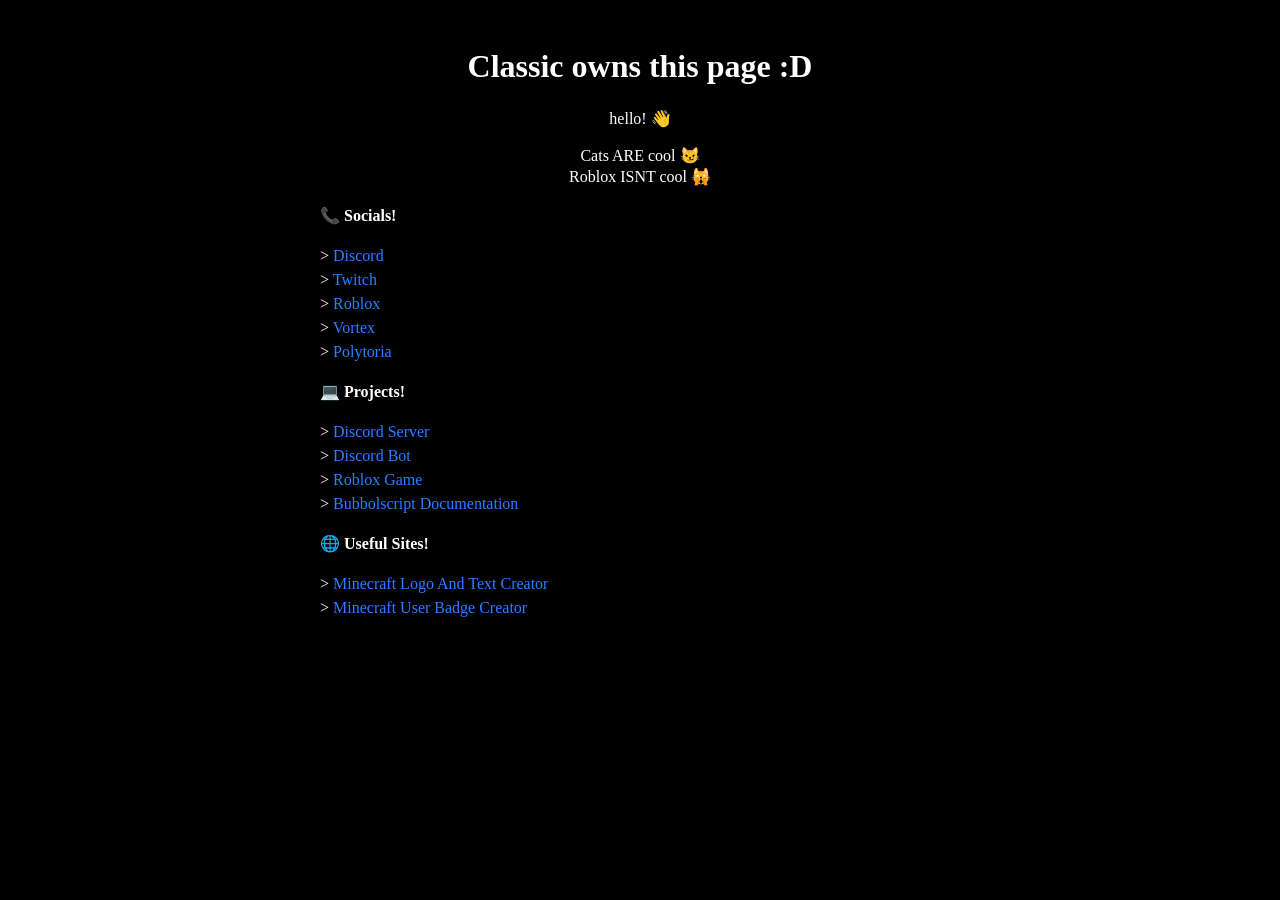
<file: index.html>
<!DOCTYPE html>
<html lang="en">
<head>
    <meta charset="UTF-8">
    <meta name="viewport" content="width=device-width, initial-scale=1.0">
    <title>Classic's Site</title>
    <link href="https://fonts.cdnfonts.com/css/minecraftia" rel="stylesheet">
    <link rel="stylesheet" href="style.css">
</head>

  <h1 class="hidden-heading">Classic owns this page :D</h1>

  <p class="intro">
    hello! 👋<br>
 
</p>

  <p class="opinion">
    Cats ARE cool 😼<br>
    Roblox ISNT cool 🙀
  </p>

  <section class="socials">
    <p class="section-title">📞 <strong>Socials!</strong></p>
    <ul>
      <li>&gt; <a href="https://discord.com/users/1285513478315966506" target="_blank" rel="noreferrer noopener">Discord</a></li>
      <li>&gt; <a href="https://www.twitch.tv/minecraft_boy2366" target="_blank" rel="noreferrer noopener">Twitch</a></li>
      <li>&gt; <a href="https://www.roblox.com/users/4836772414/profile" target="_blank" rel="noreferrer noopener">Roblox</a></li>
      <li>&gt; <a href="https://playvortex.io/users/18093/profile" target="_blank" rel="noreferrer noopener">Vortex</a></li>
      <li>&gt; <a href="https://polytoria.com/u/SillyGoober17" target="_blank" rel="noreferrer noopener">Polytoria</a></li>
    </ul>
  </section>

  <section class="projects">
    <p class="section-title">💻 <strong>Projects!</strong></p>
    <ul>
      <li>&gt; <a href="https://discord.gg/rr6GgvEaGP" target="_blank" rel="noreferrer noopener">Discord Server</a></li>
      <li>&gt; <a href="https://discord.gg/PfyXguZXqJ" target="_blank" rel="noreferrer noopener">Discord Bot</a></li>
      <li>&gt; <a href="https://www.roblox.com/games/117886357072965/silly-sword-fighting" target="_blank" rel="noreferrer noopener">Roblox Game</a></li>
      <li>&gt; <a href="https://classicisbetter.github.io/bubbolscript-docs/" target="_blank" rel="noreferrer noopener">Bubbolscript Documentation</a></li>
    </ul>
  </section>

  <section class="projects">
    <p class="section-title">🌐 <strong>Useful Sites!</strong></p>
    <ul>
      <li>&gt; <a href="https://www.minecraftmaps.com/tools/minecraft-logo-maker" target="_blank" rel="noreferrer noopener">Minecraft Logo And Text Creator</a></li>
      <li>&gt; <a href="https://customcord.net/minecraft-badge-creator" target="_blank" rel="noreferrer noopener">Minecraft User Badge Creator</a></li>
    </ul>
  </section>

</body>
</html>
</file>
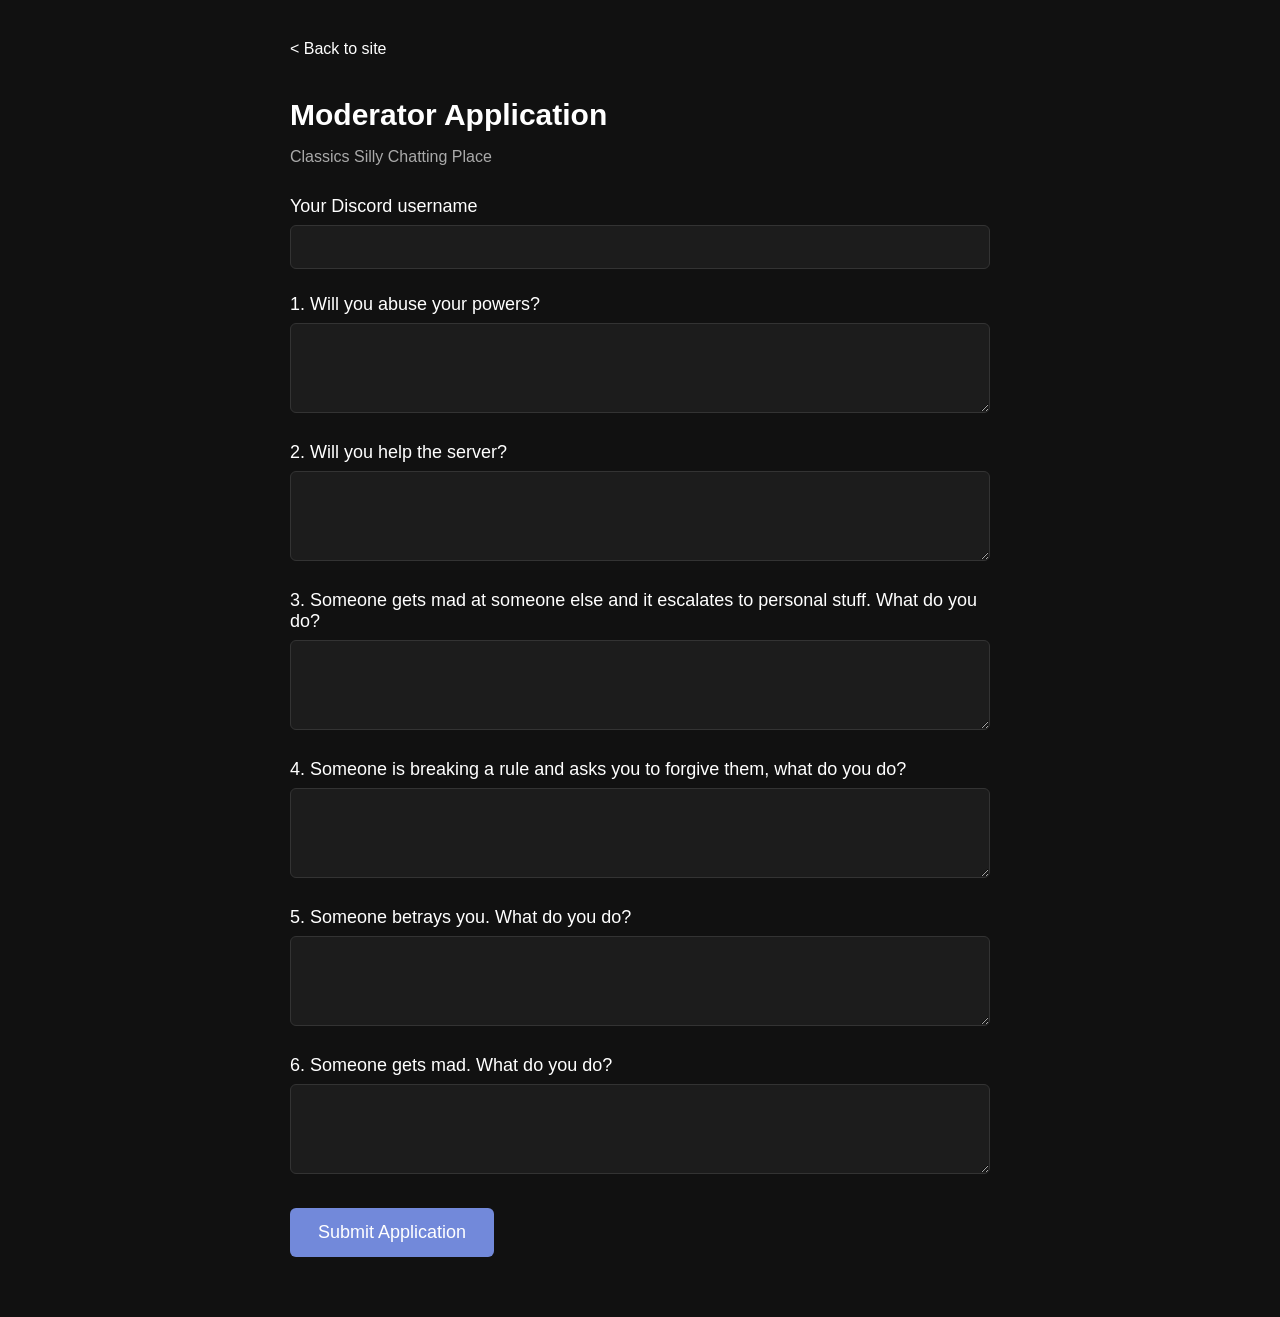
<file: mod-app/index.html>
<!DOCTYPE html>
<html>
<head>
    <title>Moderator Application - Classics Silly Chatting Place</title>

    <style>
        body {
            background: #111;
            color: white;
            font-family: Arial, sans-serif;
            padding: 40px;
            max-width: 700px;
            margin: 0 auto;
        }

        h1 {
            font-size: 30px;
            margin-bottom: 5px;
        }

        p.subtitle {
            font-size: 16px;
            color: #aaa;
            margin-bottom: 30px;
        }

        label {
            display: block;
            font-size: 18px;
            margin-top: 25px;
            margin-bottom: 8px;
        }

        input[type="text"],
        textarea {
            width: 100%;
            box-sizing: border-box;
            background: #1c1c1c;
            border: 1px solid #333;
            color: white;
            padding: 12px;
            font-size: 16px;
            border-radius: 6px;
            font-family: Arial, sans-serif;
            resize: vertical;
        }

        textarea {
            min-height: 90px;
        }

        input[type="text"]:focus,
        textarea:focus {
            outline: none;
            border-color: #7289da;
        }

        button {
            margin-top: 30px;
            background: #7289da;
            color: white;
            border: none;
            padding: 14px 28px;
            font-size: 18px;
            border-radius: 6px;
            cursor: pointer;
            transition: background 0.2s;
        }

        button:hover {
            background: #5b6eae;
        }

        button:disabled {
            background: #444;
            cursor: not-allowed;
        }

        #status {
            margin-top: 20px;
            font-size: 16px;
        }

        .error {
            color: #ff6b6b;
        }

        .success {
            color: #6bff8f;
        }

        a.back {
            display: inline-block;
            color: white;
            text-decoration: none;
            font-size: 16px;
            margin-bottom: 20px;
        }

        a.back:hover {
            text-decoration: underline;
        }
    </style>
</head>

<body>

    <a class="back" href="/">&lt; Back to site</a>

    <h1>Moderator Application</h1>
    <p class="subtitle">Classics Silly Chatting Place</p>

    <form id="modForm">
        <label for="username">Your Discord username</label>
        <input type="text" id="username" required>

        <label for="q1">1. Will you abuse your powers?</label>
        <textarea id="q1" required></textarea>

        <label for="q2">2. Will you help the server?</label>
        <textarea id="q2" required></textarea>

        <label for="q3">3. Someone gets mad at someone else and it escalates to personal stuff. What do you do?</label>
        <textarea id="q3" required></textarea>

        <label for="q4">4. Someone is breaking a rule and asks you to forgive them, what do you do?</label>
        <textarea id="q4" required></textarea>

        <label for="q5">5. Someone betrays you. What do you do?</label>
        <textarea id="q5" required></textarea>

        <label for="q6">6. Someone gets mad. What do you do?</label>
        <textarea id="q6" required></textarea>

        <button type="submit" id="submitBtn">Submit Application</button>
        <div id="status"></div>
    </form>

    <script>
        const WEBHOOK_URL = "https://discord.com/api/webhooks/1548226215637418035/V2z69Y3C307HpinsS5Arq5FI2-98ijT8vBt-qYdNzN3nw4plIEvaBjK9MMyGHbfe_53T";

        const questions = [
            "Will you abuse your powers?",
            "Will you help the server?",
            "Someone gets mad at someone else and it escalates to personal stuff. What do you do?",
            "Someone is breaking a rule and asks you to forgive them, what do you do?",
            "Someone betrays you. What do you do?",
            "Someone gets mad. What do you do?"
        ];

        const form = document.getElementById("modForm");
        const status = document.getElementById("status");
        const submitBtn = document.getElementById("submitBtn");

        form.addEventListener("submit", async function (e) {
            e.preventDefault();

            const username = document.getElementById("username").value.trim();
            const answers = [
                document.getElementById("q1").value.trim(),
                document.getElementById("q2").value.trim(),
                document.getElementById("q3").value.trim(),
                document.getElementById("q4").value.trim(),
                document.getElementById("q5").value.trim(),
                document.getElementById("q6").value.trim()
            ];

            if (!username || answers.some(a => a === "")) {
                status.textContent = "Please fill out every field before submitting.";
                status.className = "error";
                return;
            }

            submitBtn.disabled = true;
            status.textContent = "Submitting...";
            status.className = "";

            const fields = questions.map((q, i) => ({
                name: q,
                value: answers[i].slice(0, 1024) || "N/A"
            }));

            const embed = {
                title: "New Moderator Application",
                color: 0x7289da,
                fields: [
                    { name: "Applicant", value: username },
                    ...fields
                ],
                timestamp: new Date().toISOString()
            };

            try {
                const res = await fetch(WEBHOOK_URL, {
                    method: "POST",
                    headers: { "Content-Type": "application/json" },
                    body: JSON.stringify({ embeds: [embed] })
                });

                if (res.ok) {
                    status.textContent = "Application submitted! Thanks for applying.";
                    status.className = "success";
                    form.reset();
                } else {
                    status.textContent = "Something went wrong submitting your application. Please try again.";
                    status.className = "error";
                    submitBtn.disabled = false;
                }
            } catch (err) {
                status.textContent = "Something went wrong submitting your application. Please try again.";
                status.className = "error";
                submitBtn.disabled = false;
            }
        });
    </script>

</body>
</html>
</file>
<file: style.css>
body {
  font-family: 'Minecraftia';
  background: black;
  color: white;
  max-width: 640px;
  margin: 0 auto;
  padding: 25px;
  line-height: 1.5;
}

h1.hidden-heading,
p.intro,
p.opinion {
  text-align: center;
  line-height: 1.3;
}

.socials ul,
.projects ul {
  list-style: none;
  padding: 0;
  margin: 0;
}


a {
  color: rgb(42, 127, 255);
  text-decoration: none;
}

a:hover {
  text-decoration: underline;
}
</file>
